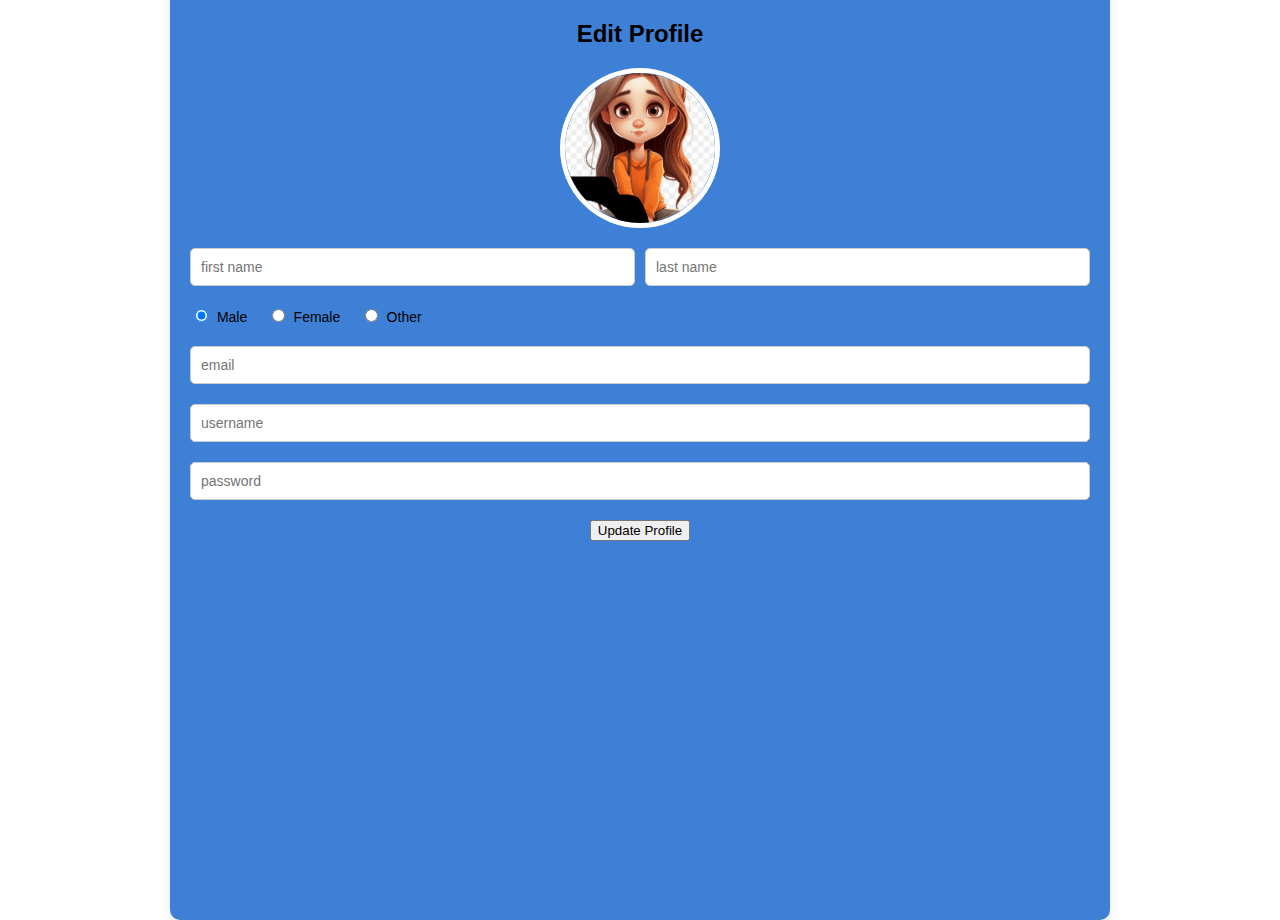
<file: editpage.html>
<!DOCTYPE html>
<html lang="en">
<head>
    <meta charset="UTF-8">
    <meta name="viewport" content="width=device-width, initial-scale=1.0">
    <title>Edit Profile</title>
    <link rel="stylesheet" href="edit.css">
</head>
<body>
    <div class="profile-container">
        <h2>Edit Profile</h2>
        <div class="profile-pic">
            <img src="./images/pic.jpg" alt="Profile Picture" class="profileImage">
            <div class="camera-icon"><img src="./images/camera.png" width="1px" height="1px"> </div>
           
        </div>

        <form>
            <div class="input-group">
                <input type="text" placeholder="first name" name="first-name">
                <input type="text" placeholder="last name" name="last-name">
            </div>
            
            <div class="gender-group">
                <label><input type="radio" name="gender" value="male" checked> Male</label>
                <label><input type="radio" name="gender" value="female"> Female</label>
                <label><input type="radio" name="gender" value="other"> Other</label>
            </div>

            <div class="input-group">
                <input type="email" placeholder="email" name="email">
            </div>
            <div class="input-group">
                <input type="username" placeholder="username" name="email">
            </div>
            <div class="input-group">
                <input type="password" placeholder="password" name="email">
            </div>
            <input type="submit" value="Update Profile">
        </form>
    </div>

    
</body>
</html>
</file>
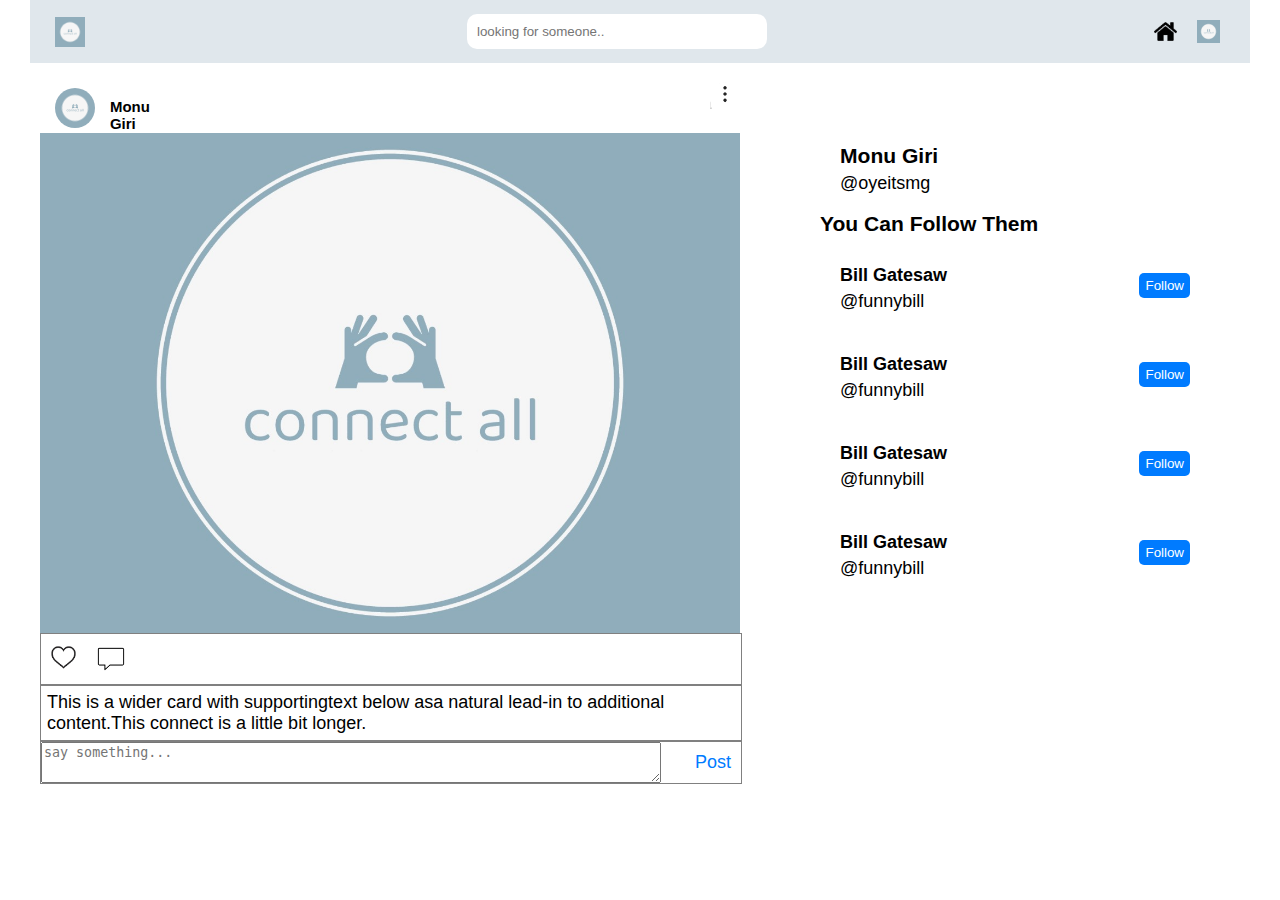
<file: home.html>
</html>
<!DOCTYPE html>
<html lang="en">
<head>
    <meta charset="UTF-8">
    <meta name="viewport" content="width=device-width, initial-scale=1.0">
    <title>SocialSphere - Connect All</title>
    <link rel="stylesheet" href="styles.css">
</head>
<body>
    <header>
        <div class="header">
            <img class="logo" src="./images/connectall.jfif" alt="logo" width="30px" height="30px" style="margin:5px">
            <input type="text" placeholder="looking for someone..">
            <div class="user-menu">
                <a href="#"><img src="./images/home.png" width="23px" height="23px" ></a>
                
                <a href="#"><img src="./images/connectall.jfif" width="23px" height="23px"></a>
              
            </div>
        </div>
    </header>
<section class="container" style="gap:50px">
    <section class="profile" style="flex:2">
        
        <div class="profile-name" style="width: 100%;"> 
            <img src="./images/connectall.jfif" width="40px" height="40px" class="profile-pic">
            <h5 id="name">Monu Giri</h5>
            <img src="./images/three-dot.png" alt="dot"width="30px" height="30px" style="margin: 6px 80%;" >
        </div>
        <div class="profile-post" style="width: 100%;">
            <img src="./images/connectall.jfif" alt="Connect All" class="post-image">
        </div>
        <div class="profile-likes"style="width: 100%;">
            <img src="./images/love.png" alt="love" width="35px" height="35px">
            <img src="./images/me.png" alt="message" width="30px" height="30px">
        </div>
        <div class="profile-body" style="width: 100%;">
            <p>This is a wider card with supportingtext below asa natural lead-in to additional content.This connect is a little bit longer. </p>
        </div>
        <div class="profile-comment" style="width: 100% ; display: flex;justify-content: space-between;">
            <textarea id="comment-text" class="styled-textarea" placeholder="say something..." width="100%" style="flex:7;"></textarea>
            <p class="pro-post" style=" text-align: right; margin: 10px; width: 40px;">Post</p>
        
        </div>
    </section>

    <section class="side-bar" style="flex: 1;">
        <div>
        <h3>Monu Giri</h3>
        <p>@oyeitsmg</p>
    </div>
        <h3 class="follow">You Can Follow Them</h3>
           <div  style="display: flex; justify-content: space-between; align-items: center;" >
            <div>
            <h4 class="name">Bill Gatesaw</h4>
            <p class="email">@funnybill</p>
        </div>
            <button  style="height: 25px;">Follow</button>
            </div>
            
            <div  style="display: flex; justify-content: space-between; align-items: center;" >
                <div>
                <h4 class="name">Bill Gatesaw</h4>
                <p class="email">@funnybill</p>
            </div>
                <button  style="height: 25px;">Follow</button>
                </div>
                
                <div  style="display: flex; justify-content: space-between; align-items: center;" >
                    <div>
                    <h4 class="name">Bill Gatesaw</h4>
                    <p class="email">@funnybill</p>
                </div>
                    <button  style="height: 25px;">Follow</button>
                    </div>
                    <div  style="display: flex; justify-content: space-between; align-items: center;" >
                        <div>
                        <h4 class="name">Bill Gatesaw</h4>
                        <p class="email">@funnybill</p>
                    </div>
                    <button  style="height: 25px;">Follow</button>
                    </div>
                    </div>
                        
                    

    </section>
</section>
</file>
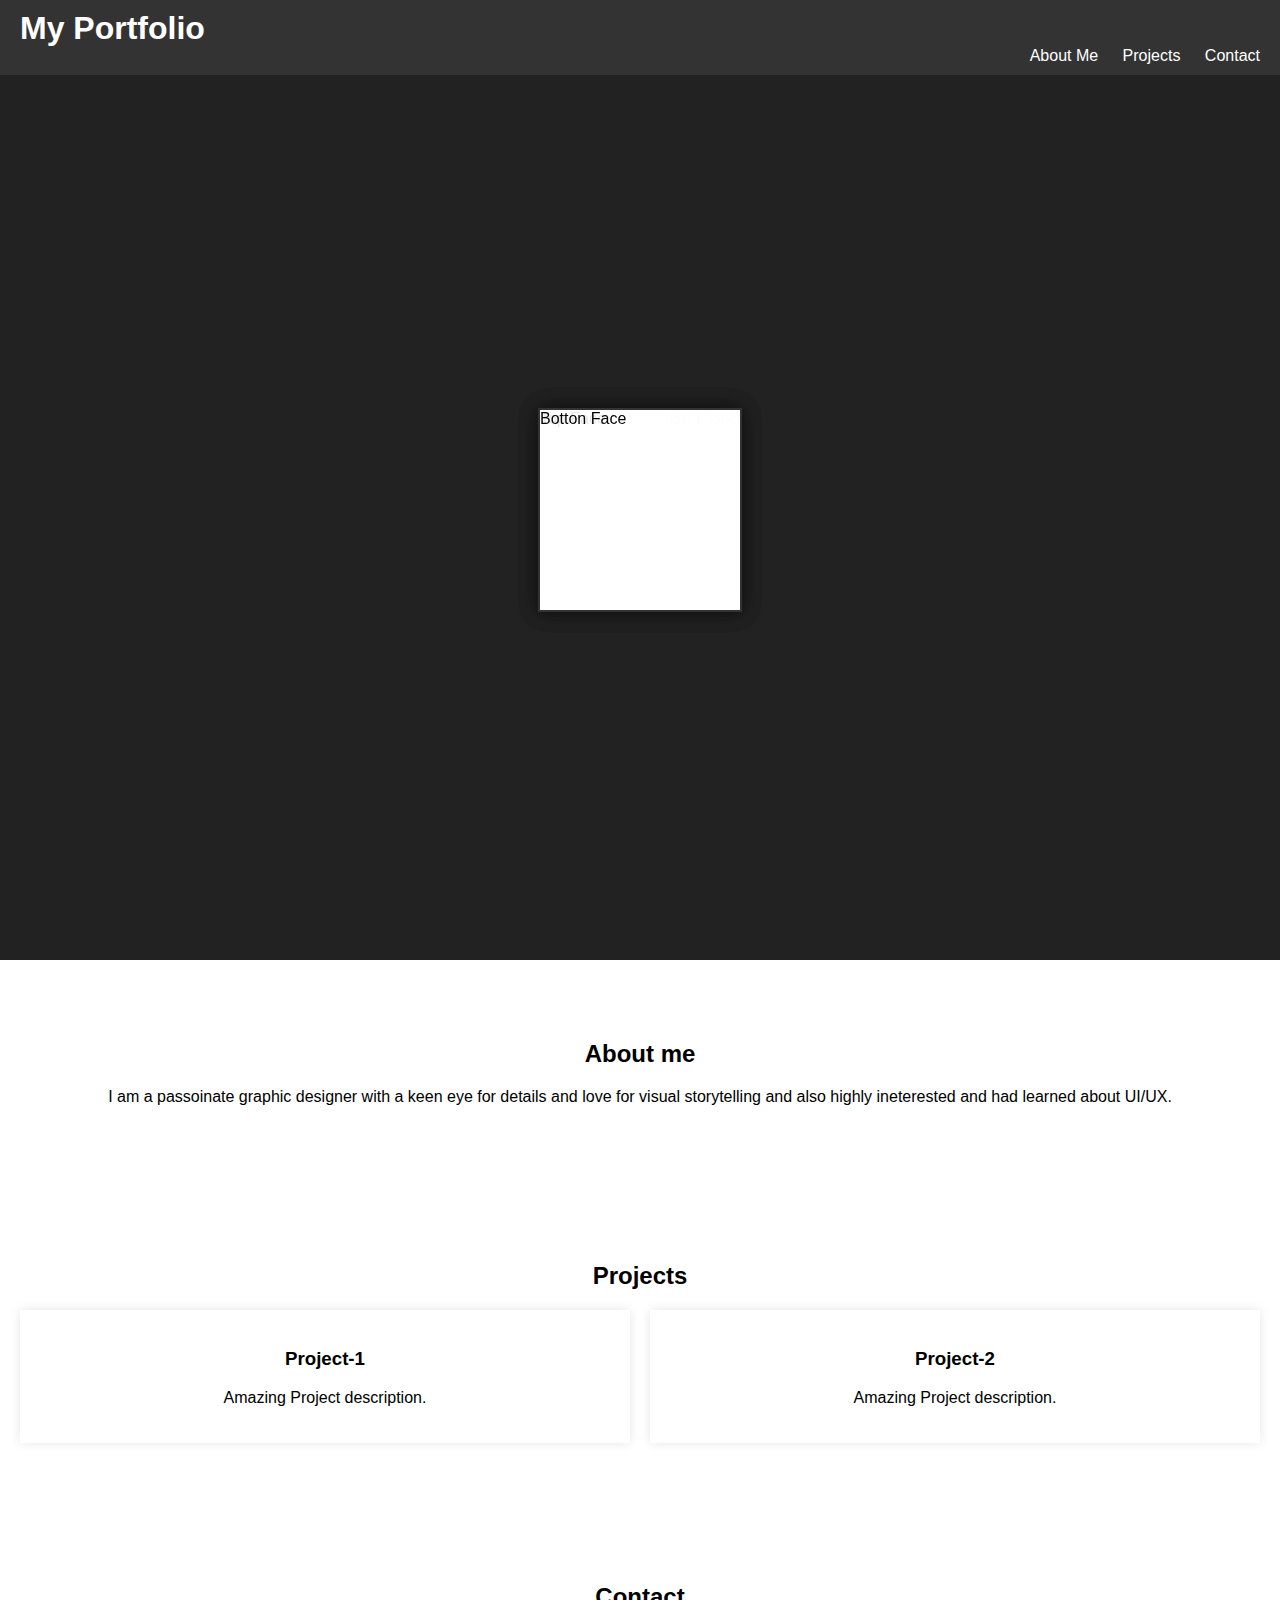
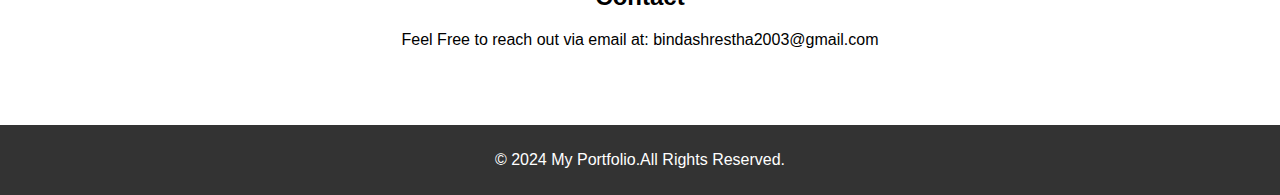
<file: portfolio.html>
<!DOCTYPE html>
<html lang="en">
<head>
    <meta charset="UTF-8">
    <meta name="viewport" content="width=device-width, initial-scale=1.0">
    <title>Portfolio</title>

    <link rel="stylesheet" href="portfoliostyle.css">
    <script src="script.js" defer></script>
    
</head>
<body>
<header>
    <div class="container">
        <h1>My Portfolio</h1>
        <nav>
            <ul>
                <li><a href="#about">About Me</a></li>
                <li><a href="#projects">Projects</a></li>
                <li><a href="#contact">Contact</a></li>
            </ul>
        </nav>
    </div>
</header>
<section id="hero">
    <div class="face front">My Portfolio</div>
    <div class="face back">Back Face</div>
    <div class="face left">Left Face</div>
    <div class="face top">Top Face</div>
    <div class="face bottom">Botton Face</div>
</section>
<section id="about">
    <h2>About me</h2>
    <p>I am a passoinate graphic designer with a keen eye for details and love for visual storytelling and also highly ineterested and had learned about UI/UX.</p>
</section>

<section id="projects">
    <h2>Projects</h2>
    <div class="Project-grid">
        <div class="project">
            <h3>Project-1</h3>
            <p>Amazing Project description.</p>
        </div>
        <div class="project">
            <h3>Project-2</h3>
            <p>Amazing Project description.</p>
        </div>
    </div>
</section>
<section id="contact">
    <h2>Contact</h2>
    <p>Feel Free to reach out via email at: bindashrestha2003@gmail.com</p>
</section>

<footer>
    <p>&copy; 2024 My Portfolio.All Rights Reserved.</p>
</footer>
</body>

</html>
</file>
<file: edit.css>
body {
    font-family: Arial, sans-serif;
    background-color:white;
    
    
    display: flex;
    justify-content: center;
    align-items: center;
    height: 100vh;
    margin: 0;
}

.profile-container {
    background-color: #3e80d6;
    padding: 20px;
    border-radius: 10px;
    box-shadow: 0 2px 10px rgba(0, 0, 0, 0.1);
    width: 100vh;
    height:100vh;
    
    text-align: center;
}

.profile-pic {
    margin-bottom: 20px;
}

.profile-pic img {
    width: 150px;
    height: 150px;
    border-radius: 50%;
    object-fit: cover;
    display: block;
    margin: 0 auto 10px;
}

.profile-pic button {
    display: inline-block;
    background-color: #007bff;
    color: white;
    padding: 5px 10px;
    border: none;
    border-radius: 5px;
    cursor: pointer;
}

.profile-pic button:hover {
    background-color: #0056b3;
}

.input-group {
    display: flex;
    gap: 10px;
    margin-bottom: 20px;
    width:100%;
}

.input-group input {
    width: 100%;
    padding: 10px;
    border: 1px solid #ccc;
    border-radius: 5px;
    font-size: 14px;
}

.gender-group {
    margin-bottom: 20px;
    text-align: left;
}

.gender-group label {
    margin-right: 15px;
    font-size: 14px;
    cursor: pointer;
}

input[type="radio"] {
    margin-right: 5px;
}
.camera-icon {
    position: relative;
    translate: ;
    bottom: 5px;
    right: 5px;
    background-color: white;
    border-radius: 50%;
    width: 30px;
    height: 30px;
    display: flex;
    align-items: center;
    justify-content: center;
    font-size: 16px;
    color: gray;
    cursor: pointer;
    border: 1px solid #ccc;
}
.profileImage {
    width: 100%;
    height: 100%;
    object-fit: cover;
    border-radius: 50%;
}
.profile-pic {
    position: absolute;

    left: 50%;
    transform: translateX(-50%);
    border-radius: 50%;
    border: 5px solid white;
    width: 150px;
    height: 150px;
    overflow: hidden;
    position: relative;
}
</file>
<file: styles.css>
body {
    font-family: poppins, sans-serif;
    margin: 0;
    padding: 0;
    display: flex;
    flex-direction: column;
    background-color: #fff ;
    margin-left: 30px; /* Adds a 20px gap on the left */
    margin-right: 30px; /* Adds a 20px gap on the right */   
}

.header {
    display: flex;
    justify-content: space-between;
    align-items: center;
    padding: 10px 20px;
    background-color: #e0e7ec;
   
}
.profile {
    box-sizing: border-box;
    flex: "2";
    width:100%;  
    background-color: #fff;
}
.profile-pic {
    border-radius: 50%;
    padding-top: 15px;
    padding-right: 15px;
    padding-bottom: 15px;
    padding-left: 15px;
}
.profile-name{
    display: flex;
    height:60px;
}
.profile-post {
    width: 685px;  /* Set the width of the div */
      height: 500px; /* Set the height of the div */
      overflow: hidden;
      background-size: cover; /* Ensures the background image covers the entire div */
      background-position: center; /* Centers the image within the div */
      background-repeat: no-repeat; /* Prevents background repetition */
      
}
.profile-post img {
    width: 100%;
    height: 100%;
    object-fit: cover; 
    
}
.profile-likes {
    border: 1px solid grey;
}
.profile-likes img  {
    gap: 15px;
    margin: 5px;
}
.profile-body {
    
    border: 1px solid grey;
}
.profile-body p {
    margin:6px;
    
}
.profile-comment {
    display: flex;
    gap:20px;
    border: 1px solid grey;
}
.pro-post {
   color:#007BFF;
   margin-top: 8px;
}


input[type="text"] {
    padding: 10px;
    border: none;
    border-radius: 10px;
    width: 300px;
     
}

.container {
    display: flex;
    margin:10px;
}
.side-bar {
    padding: 50px;
    flex: "1";
}
.side-bar h3  {
    margin-bottom: 5px;
}
.side-bar p {
    margin-top: 0;
}
.user-menu {
    list-style-type: none;
    display: flex;
    justify-content: space-between; /* Distributes items with equal space between */
    padding: 0;
    margin: 0;
}
.user-menu a {
    
    text-decoration: none;
    color: white;
    padding: 10px 10px;
    display: block;
}

.follow {
    margin: -20px;
    margin-top: 5px;
    
}

button {
    /* padding: 5px 10px; */
    background-color: #007BFF;
    color: white;
    border: none;
    border-radius: 5px;
    cursor: pointer;
    
    
}


button:hover {
    background-color:#438ddb;
    color:black;
}
.side-bar h4 {
    margin-bottom: 5px;
}
.side-bar p {
    margin-top: 0;
}
body {
    font-size: 18px;
}

.container {
    display: flex;
    flex-direction: row;
}

/* Media query for tablets (768px and below) */
@media (max-width: 768px) {
    body {
        font-size: 16px;
    }
    
    .container {
        flex-direction: column; /* Stacks elements vertically on smaller screens */
    }
    
    .header {
        flex-direction: row; /* Stacks elements vertically on smaller screens */
    }
}

/* Media query for mobile (480px and below) */
@media (max-width: 480px) {
    body {
        font-size: 14px;
    }

    .container {
        width: 100%; /* Full width on small screens */
    }
    .header{
        width: 100%; /* Full width on small screens */
    }
}
.sign {
    background-color: #007BFF;
    color: white;
    border: none;
    border-radius: 6px;
    cursor: pointer;
    text-decoration: none;
    font-size: 16px;
   
    
}
</file>
<file: portfoliostyle.css>
body {
    font-family:Arial, Helvetica, sans-serif;
    margin:0;
    padding:0;
    background-color: #fff;
}
header {
    background-color: #333;
    color: #fff;
    padding:10px 0;
    position: fixed;
    width:100%;
    top:0;
    z-index:1000;
}
 header h1 {
    margin:0;
    padding-left: 20px;
    display: inline-block;
 }

nav ul{
    list-style: none;
    margin:0;
    padding-right: 20px;
    float:right;
}
nav ul li {
    display:inline-block;
    margin-left:20px;
}
nav ul li a {
    color: #fff;
    text-decoration: none;
}
 #hero{
    margin-top: 60px;
    display: flex;
    justify-content: center;
    align-items: center;
    height: 100vh;
    background-color: #222;
    position: relative;
 }
  .cube {
    width:200px;
    height:200px;
    position: relative;
    transform-style: preserve-3d;
    transform:rotateX(45deg) rotateY(45deg);
    animation: rotate 10s infinite linear;
  }
  @keyframes rotate {
    from {
        transfrom:rotateX(45deg) rotateY(45deg);
    }
    to {
        transform:rotateX(405deg) rotateY(405deg);
    }
  }
  .project {
    padding:20px;
    background-color: #fff;
    box-shadow: 0 0 10px rgba(0,0,0,0.1);
  }
  .face {
    position: absolute;
    width: 200px;
    height:200px;
    background: rgba(255,255,255,0.9);
    border:2px solid #333;
    box-shadow: 0 0 20px rgba(0,0,0,0.2);
  }

  .face.front {
    transform:translateZ(100px);
  }
  .face.back {
    transform:rotateY(180deg) translateZ(100px);
  }
  .face.left {
    transform:rotateY(-90deg) translateZ(100px);
  }
  .face.right {
    transfrom:rotateY(90deg) translateZ(100px);

  }
  face.top {
    transfrom:rotateY(90deg) translateZ(100px);
  }
  face.bottom {
    transfrom:rotateY(-90deg) translateZ(100px);

  }
   #about, #projects, #contact {
    padding:60px 20px;
    text-align: center;
   }
   .Project-grid {
    display: grid;
    grid-template-columns: repeat(auto-fit,minmax(200px,1fr));
    gap:20px;
   }
   footer {
    background-color: #333;
    color: #fff;
    text-align: center;
    padding: 10px 0;
   }
</file>
